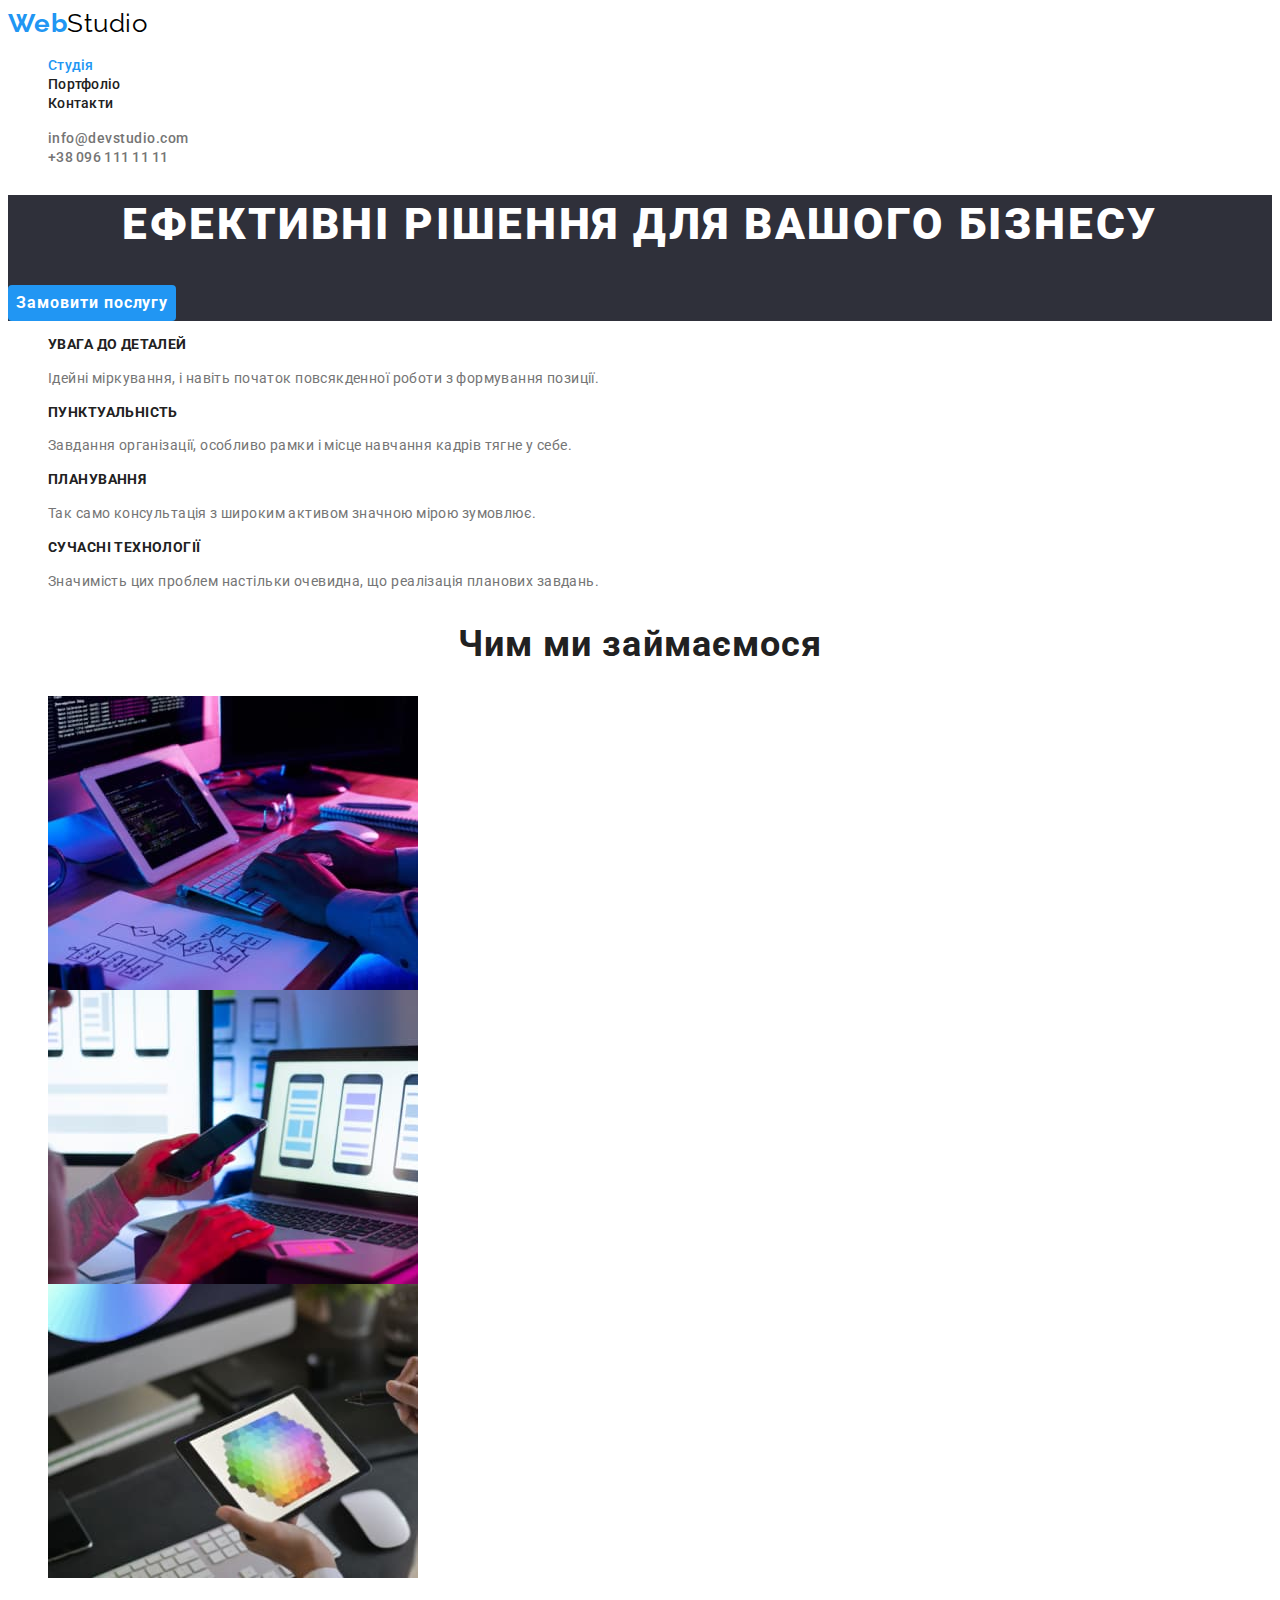
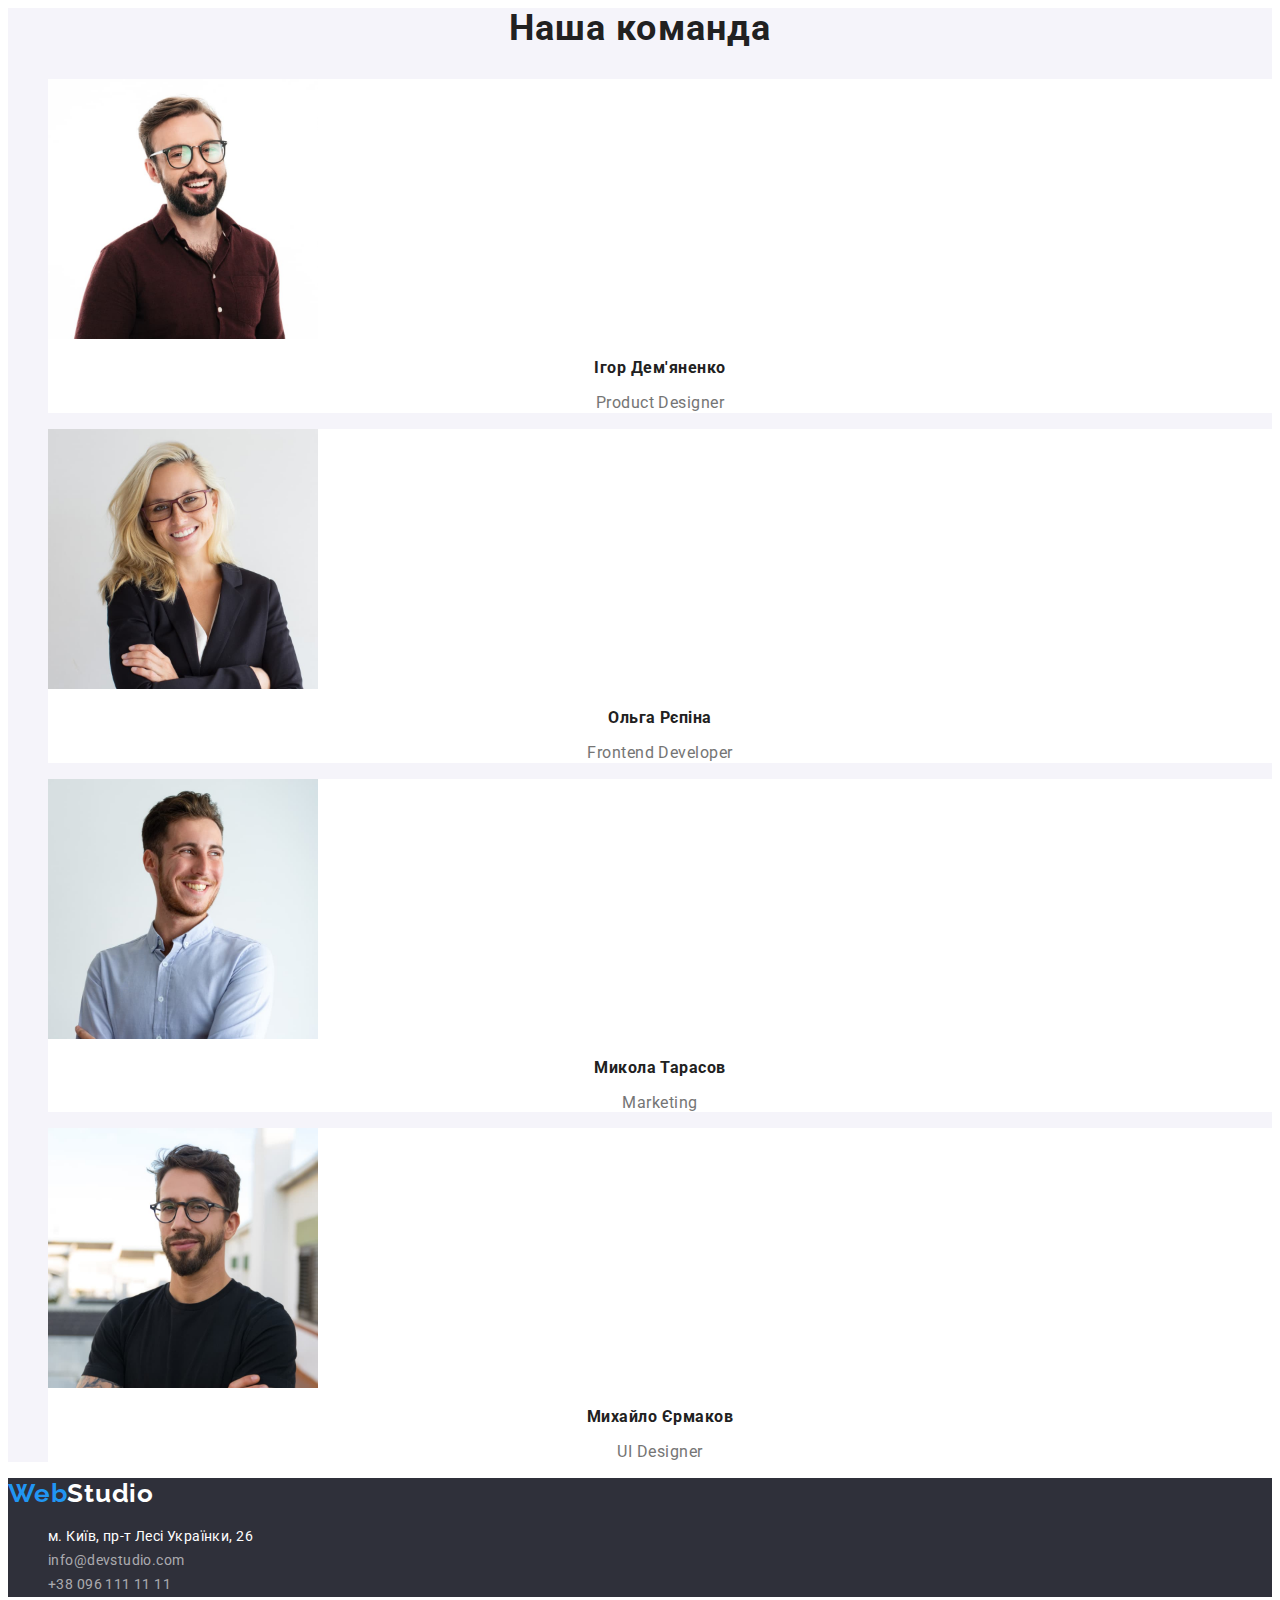
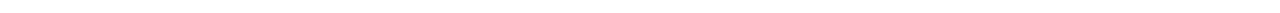
<file: index.html>
<!DOCTYPE html>
<html lang="uk">
<head>
    <meta charset="UTF-8">
    <meta http-equiv="X-UA-Compatible" content="IE=edge">
    <meta name="viewport" content="width=device-width, initial-scale=1.0">
    <title>WebStudio</title>
    <link href="https://fonts.googleapis.com/css2?family=Raleway:wght@700&family=Roboto:wght@400;500;700;900&display=swap" rel="stylesheet">
    <link rel="preconnect" href="https://fonts.googleapis.com">
<link rel="preconnect" href="https://fonts.gstatic.com" crossorigin>
<link rel="preconnect" href="https://fonts.googleapis.com">
<link rel="preconnect" href="https://fonts.gstatic.com" crossorigin>

    <link rel="stylesheet" href="css/styles.css">
</head>
<body >
   <header class="page-header">
    <nav>
    <a href="./index.html" class="logo"><span class="logo-blue">Web</span>Studio</a>
    <ul class="site-nav">
        <li><a href="./index.html" class="link active">Студія</a></li>
        <li><a href="./portfolio.html" class="link">Портфоліо</a></li>
        <li><a href="#" class="link" >Контакти</a></li>
    </ul>
     </nav>
    <ul >
        <li><a href="mailto:info@devstudio.com" class="auth-nav">info@devstudio.com</a></li>
        <li><a href="tel:+380961111111" class="tel">+38 096 111 11 11</a></li>
    </ul>
   </header>
   <main>
    <section class="decision">
        <h1 class="decision-title">Ефективні рішення для вашого бізнесу </h1>
        <button type="button" class="button">Замовити послугу</button>
    </section>
    <section class="sections">
        <h2 class="visually-hidden">Особливості</h2>
        <ul class="features-list">
            <li><h3 class="features-title">УВАГА ДО ДЕТАЛЕЙ</h3> <p class="features-line">Ідейні міркування, і навіть початок повсякденної роботи з формування позиції.</p></li>
            <li><h3 class="features-title">ПУНКТУАЛЬНІСТЬ</h3> <p class="features-line">Завдання організації, особливо рамки і місце навчання кадрів тягне у себе.</p></li>
            <li><h3 class="features-title"> ПЛАНУВАННЯ</h3> <p class="features-line">Так само консультація з широким активом значною мірою зумовлює.</p></li>
            <li><h3 class="features-title">СУЧАСНІ ТЕХНОЛОГІЇ</h3> <p class="features-line">Значимість цих проблем настільки очевидна, що реалізація планових завдань.</p></li>
        
        </ul>
    </section> 
    <section class="sections">
        <h2 class="sections-list">Чим ми займаємося</h2>
        <ul >
            <li class="sections-title"><img src="./images/img1.jpg" alt="клавіатура" width="370" ></li>
            <li class="sections-title"><img src="./images/img2.jpg" alt="ноутбук" width="370"></li>
            <li class="sections-title"><img src="./images/img3.jpg" alt="планшет" width="370"></li>
        </ul>
    </section>
   <section  class="section-team"> 
    <h2 class="team">Наша команда</h2>
    <ul>
        <li class="team-list">
            <img src="./images/avatar/Igor.jpg" alt="Ігор Дем'яненко" width="270" >
            <h3 class="team-title">Ігор Дем'яненко</h3>
            <p lang="en" class="team-line">Product Designer</p>
        </li>
        <li class="team-list">
            <img src="./images/avatar/Olga.jpg" alt="Ольга Рєпіна" width="270" >
            <h3 class="team-title">Ольга Рєпіна</h3>
            <p lang="en" class="team-line">Frontend Developer</p></li>
        <li class="team-list">
            <img src="./images/avatar/Mukola.jpg" alt="Микола Тарасов" width="270" >
            <h3 class="team-title">Микола Тарасов</h3>
            <p lang="en" class="team-line">Marketing</p></li>
        <li class="team-list">
            <img src="./images/avatar/Muhailo.jpg" alt="Михайло Єрмаков" width="270" >
            <h3 class="team-title">Михайло Єрмаков</h3>
            <p lang="en" class="team-line">UI Designer</p></li>
    </ul>
   </section>
</main>
<footer class="footer">
    <a href="./index.html" class="logo-black"><span class="logo-blue">Web</span>Studio</a>
    <address>
    <ul>
        <li><a href="https://goo.gl/maps/fs6Ps8vBz89vZ9626" target="_blank" rel="noreferer noopener" class="footer-adress">м. Київ, пр-т Лесі Українки, 26</a></li>
        <li><a href="mailto:info@devstudio.com" class="footer-mail">info@devstudio.com</a></li>
        <li><a href="tel:+380961111111" class="footer-tel">+38 096 111 11 11</a></li>
    </ul>
</address>
</footer>
</body>
</html>
</file>
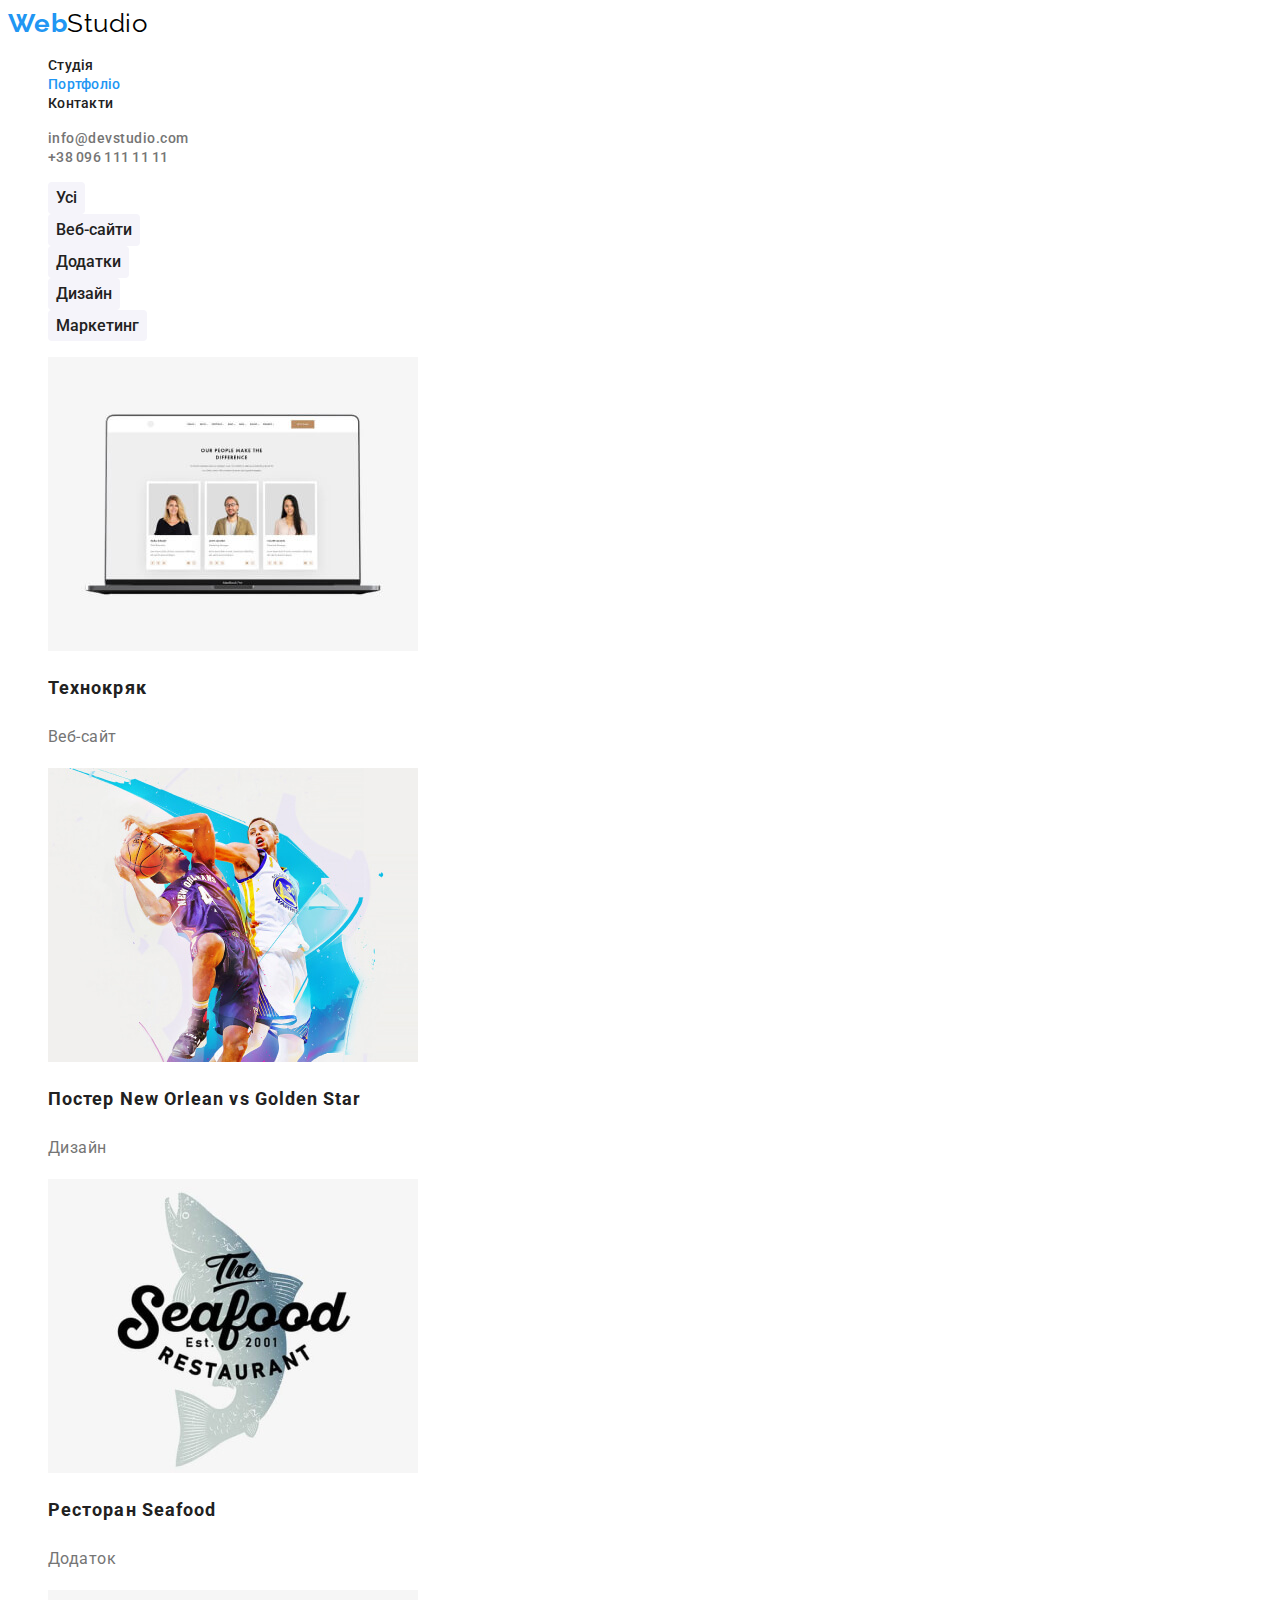
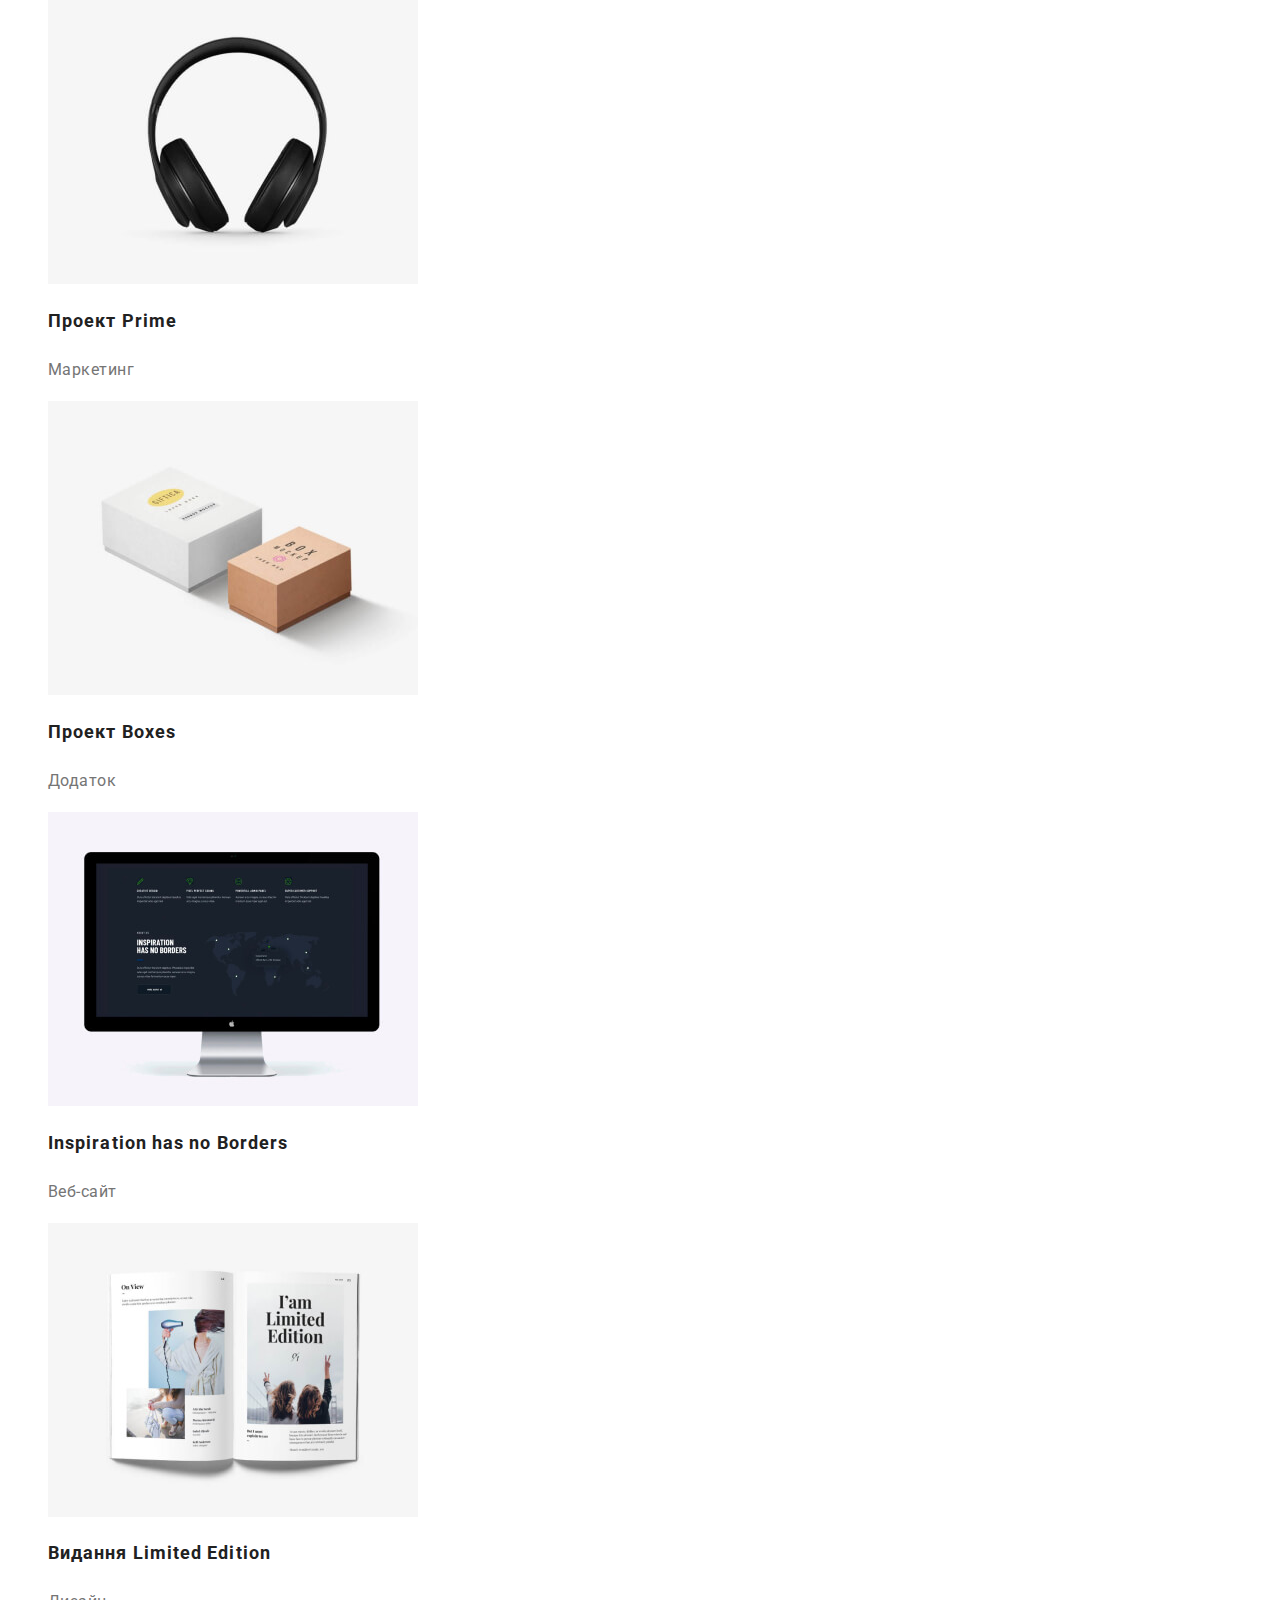
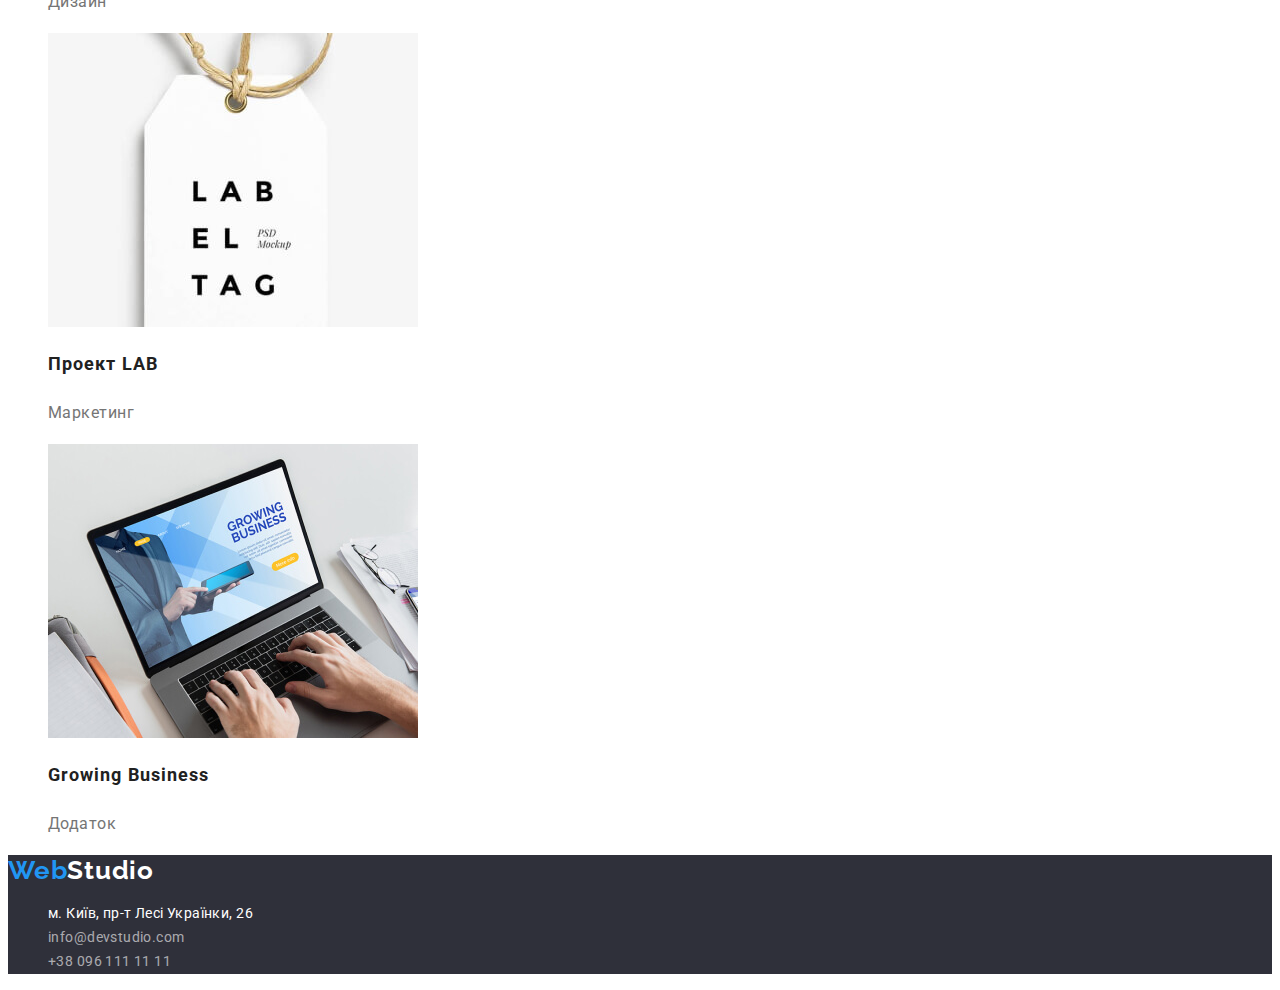
<file: portfolio.html>
<!DOCTYPE html>
<html lang="uk">
<head>
    <meta charset="UTF-8">
    <meta http-equiv="X-UA-Compatible" content="IE=edge">
    <meta name="viewport" content="width=device-width, initial-scale=1.0">
    <title>portfolio</title> 
    <link href="https://fonts.googleapis.com/css2?family=Raleway:wght@700&family=Roboto:wght@400;500;700;900&display=swap" rel="stylesheet">
    <link rel="stylesheet" href="css/styles.css">
    
</head>
<body>
    <header class="page-header">
        <nav>
        <a href="./index.html" class="logo"><span class="logo-blue">Web</span>Studio</a>
        <ul class="site-nav">
            <li><a href="./index.html" class="link">Студія</a></li>
            <li><a href="./portfolio.html" class="link active">Портфоліо</a></li>
            <li><a href="#" class="link">Контакти</a></li>
        </ul>
         </nav>
        <ul >
            <li><a href="mailto:info@devstudio.com" class="auth-nav">info@devstudio.com</a></li>
            <li><a href="tel:+380961111111" class="tel">+38 096 111 11 11</a></li>
        </ul>
 </header>
   <main>
    <section class="nav-portfolio">
        <h1 class="visually-hidden">portfolio</h1>
        <ul>
            <li><button type="button" class="button-portfolio">Усі</button></li>
            <li><button type="button" class="button-portfolio" >Веб-сайти</button></li>
            <li><button type="button" class="button-portfolio">Додатки</button></li>
            <li><button type="button" class="button-portfolio">Дизайн</button></li>
            <li><button type="button" class="button-portfolio">Маркетинг</button></li>
        </ul>
        <ul class="services">
            <li >
                <a href="#" class="services-title"><img src="./images/port1.jpg"  alt="ноутбук" width="370" height="294"  >
                <h2 class="services-link"> Технокряк</h2>
                <p class="services-line">Веб-сайт</p></a>
            </li>
            <li>
            <a href="#" class="services-title"><img src="./images/port_2.jpg" alt="постер" width="370" height="294">
            <h2 class="services-link">Постер New Orlean vs Golden Star</h2>
            <p class="services-line">Дизайн</p></a>
            </li>
            <li>
             <a href="#" class="services-title"><img src="./images/port_3.jpg" alt="ресторан" width="370" height="294" >
            <h2 class="services-link">Ресторан Seafood</h2>
            <p class="services-line">Додаток</p></a>
            </li>
            <li>
                <a href="#" class="services-title"><img src="./images/port_4.jpg" alt="проект" width="370" height="294" >
            <h2 class="services-link">Проект Prime</h2>
            <p class="services-line">Маркетинг</p></a>
            </li>
            <li>
                <a href="#" class="services-title"><img src="./images/port_5.jpg" alt="проект ящик" width="370" height="294" >
            <h2 class="services-link">Проект Boxes</h2>
            <p class="services-line">Додаток</p></a>
            </li>
            <li>
                <a href="#" class="services-title"><img src="./images/port_6.jpg" alt="монітор" width="370" height="294" >
            <h2 class="services-link">Inspiration has no Borders</h2>
            <p class="services-line">Веб-сайт</p></a>
            </li>
            <li>
                <a href="#" class="services-title"><img src="./images/port7.jpg" alt="журнал" width="370" height="294">
            <h2  class="services-link">Видання Limited Edition</h2>
            <p class="services-line">Дизайн</p></a>
            </li>
            <li>
                <a href="#" class="services-title"><img src="./images/port_8.jpg" alt="бірка" width="370" height="294" >
            <h2 class="services-link">Проект LAB</h2>
            <p class="services-line">Маркетинг</p></a>
            </li>
            <li><a href="#" class="services-title"><img src="./images/port9.jpg" alt="клавіатура" width="370" height="294" >
            <h2 class="services-link">Growing Business</h2>
            <p class="services-line">Додаток</p></a>
            </li>
        </ul>
    </section>
    </main>
    <footer class="footer">
        <a href="./index.html" class="logo-black"><span class="logo-blue">Web</span>Studio</a>
        <address>
        <ul>
            <li><a href="https://goo.gl/maps/fs6Ps8vBz89vZ9626" target="_blank" rel="noreferer noopener" class="footer-adress">м. Київ, пр-т Лесі Українки, 26</a></li>
            <li><a href="mailto:info@devstudio.com" class="footer-mail">info@devstudio.com</a></li>
            <li><a href="tel:+380961111111" class="footer-tel">+38 096 111 11 11</a></li>
        </ul>
    </address>
    </footer>

</body>
</html>
</file>
<file: css/styles.css>
/* cтилі для index.html */
/* колір основного текста #212121 */
/* колір вторичного тексту #757575 */
/* білий #FFFFFF */
/* акцент  2196F3 */
/*  фон background: #F5F5F5; */
/* site nav */ 
/* @font-face {
    font-family:raleway-700 ;
    src: url(../fonts/Raleway-Bold.ttf);
}
@font-face {
    font-family:regular-400;
    src: url(../fonts/Roboto-Regular.ttf);
}
@font-face {
    font-family:regular-500;
    src: url(../fonts/Roboto-Medium.ttf);}
@font-face {
        font-family:regular-700;
        src: url(../fonts/Roboto-Bold.ttf)
 }
 @font-face {
        font-family:regular-800;
        src: url(../fonts/Roboto-Black.ttf)
} */
:root{
--primari-text-color: #FFFFFF;
--title-text-color: #212121;
--title-info-kolor:#757575;
--accent-color:#2196F3;
--footer-color:#2F303A;
--button-color: #188CE8;
--team-color: #F5F4FA;
--footer-mail-color:#FFFFFF99;
--color-logo: #000000;
--color-footer-adress: rgba(255, 255, 255, 0.6);

}

body{
    font-family: "Roboto" ,sans-serif;
    background-color:var(--primari-text-color);
    color:var(--title-text-color) ;
    letter-spacing: 0.03em;
    
}
    
ul{
    list-style: none;
}
.logo{ 
    color: var(--color-logo);
    font-family: 'Raleway', sans-serif;
    font-size: 26px;
    line-height: 1.19;
    text-decoration:none;
}
.logo-blue{ 
    color: var(--accent-color);
    font-family: 'Raleway';
font-weight: 700;
font-size: 26px;
line-height: 1.19;
letter-spacing: 0.03em;
}
.link {
    color: var(--title-text-color); 
font-weight: 500;
font-size: 14px;
line-height: 1.14;
letter-spacing: 0.02em;
text-decoration:none;
}
.site-nav .link:hover, 
.site-nav .link:focus{
    color: var(--accent-color)
}
.active{
    color: var(--accent-color);
}
/* email info */
.auth-nav{
color:  var(--title-info-kolor);
font-weight: 500;
font-size: 14px;
line-height: 1.14;
text-decoration:none;
}
.auth-nav:hover,
.auth-nav:focus{
    color: var(--accent-color);
 }
.tel{
    color: var(--title-info-kolor);
    text-decoration:none;
font-weight: 500;
font-size: 14px;
line-height: 1.14;
letter-spacing: 0.02em
}
.tel:hover ,
.tel:focus{
    color: var(--accent-color);
}
.page-header{
    color: var(--title-text-color);
    text-decoration:none;
    
}
.page-header:hover, 
.page-header:focus {
    color: var(--accent-color);
}
/* sections */
.decision{
  background-color: var(--footer-color);  

}
.decision-title{
font-weight: 900;
font-size: 44px;
line-height: 1.36;
text-align: center;
letter-spacing: 0.06em;
text-transform: uppercase;
color: var(--primari-text-color);

}

.button{
color:  var(--primari-text-color);
 background-color: var(--accent-color);
font-weight: 700;
font-size: 16px;
line-height:1.87;
letter-spacing: 0.06em;
 cursor: pointer;
font-family: inherit;
border-radius: 4px;
border-color: transparent;
}
.button:hover ,button:focus{
    color: var(--primari-text-color) ;
    background-color:var(--button-color) ;
}
/* 
features sections */ 
.sections{
    background-color: var(--primari-text-color);
}

.sections-list{
    color: var(--title-text-color);
font-weight: 700;
font-size: 36px;
line-height: 1.16;
text-align: center;
letter-spacing: 0.03em;
}
.sections-title{
width: 370px;
height: 294px;
left: 215px;
top: 1058px
    
}
.features-list{
  color: var(--title-text-color);
 
}
.features-title{

    font-weight: 700;
    font-size: 14px;
    line-height: 1.14;
    letter-spacing: 0.03em;

}
.features-line{

font-size: 14px;
line-height: 1.71;
letter-spacing: 0.03em;
    color:var(--title-info-kolor);
}
.section-team{
    background-color: var(--team-color);
}
.team{
font-weight: 700;
font-size: 36px;
line-height: 1.16;
text-align: center;
letter-spacing: 0.03em;
}

.team-line{
    color: var(--title-info-kolor);
font-size: 16px;
line-height: 1.18;
text-align: center;
letter-spacing: 0.03em;
}
.team-list{
    background-color: var(--primari-text-color);
}
.team-title{
   
    font-size: 16px;
    line-height: 1.18;
    text-align: center;
   
}

.footer-mail, .footer-tel{
   color: var(--color-footer-adress);
font-size: 14px;
line-height: 1.71;
letter-spacing: 0.03em;
text-decoration:none;
font-style: normal ;
}
 .footer-tel:focus,.footer-mail:focus{
color: var(--primari-text-color);
font-size: 14px;
line-height: 1.71;
letter-spacing: 0.03em;
text-decoration:none;
font-style: normal ;
 }
 .footer-tel:hover,.footer-mail:hover  {
    color: var(--primari-text-color);
    font-size: 14px;
    line-height: 1.71;
    letter-spacing: 0.03em;
    text-decoration:none;
    font-style: normal ;

}
.footer-adress{
    color: var(--primari-text-color);
font-size: 14px;
line-height:1.71;
letter-spacing: 0.03em;
text-decoration:none;
font-style: normal;
}
.visually-hidden {
    position: absolute;
     white-space: nowrap;
     width: 1px;
     height: 1px;
     overflow: hidden;
     border: 0;
     padding: 0;
     clip: rect(0 0 0 0);
     clip-path: inset(50%);
     margin: -1px;
   }
/* портфоліо */
.nav-portfolio{
    
}
.button-portfolio{
    color: var(--title-text-color);
    background-color: var(--team-color);
    border-radius: 4px; 
    font-weight: 500;
    font-size: 16px;
    line-height: 1.62;
    text-align: center;
    cursor: pointer;
    font-family: inherit;
    border-radius: 4px;
border-color: transparent;
}
.button-portfolio:hover,
.button-portfolio:focus{
    color:var(--primari-text-color) ;
    background-color: var(--accent-color) ;
}
.services{
    text-decoration: none;
}
.services-title{
    text-decoration: none;
}
.services-line{
 color: var(--title-info-kolor);
 font-size: 16px;
 line-height: 1.87;
 letter-spacing: 0.03em;
 
}
.services-link{
    color: var(--title-text-color);
    font-size: 18px;
    line-height: 2;
    letter-spacing: 0.06em;
}



.footer{
    background-color: var(--footer-color);
}
.logo-black{
    color: var(--primari-text-color);
    font-family: 'Raleway';
font-weight: 700;
font-size: 26px;
line-height: 1.19;
letter-spacing: 0.03em;
text-decoration: none;
}
</file>
